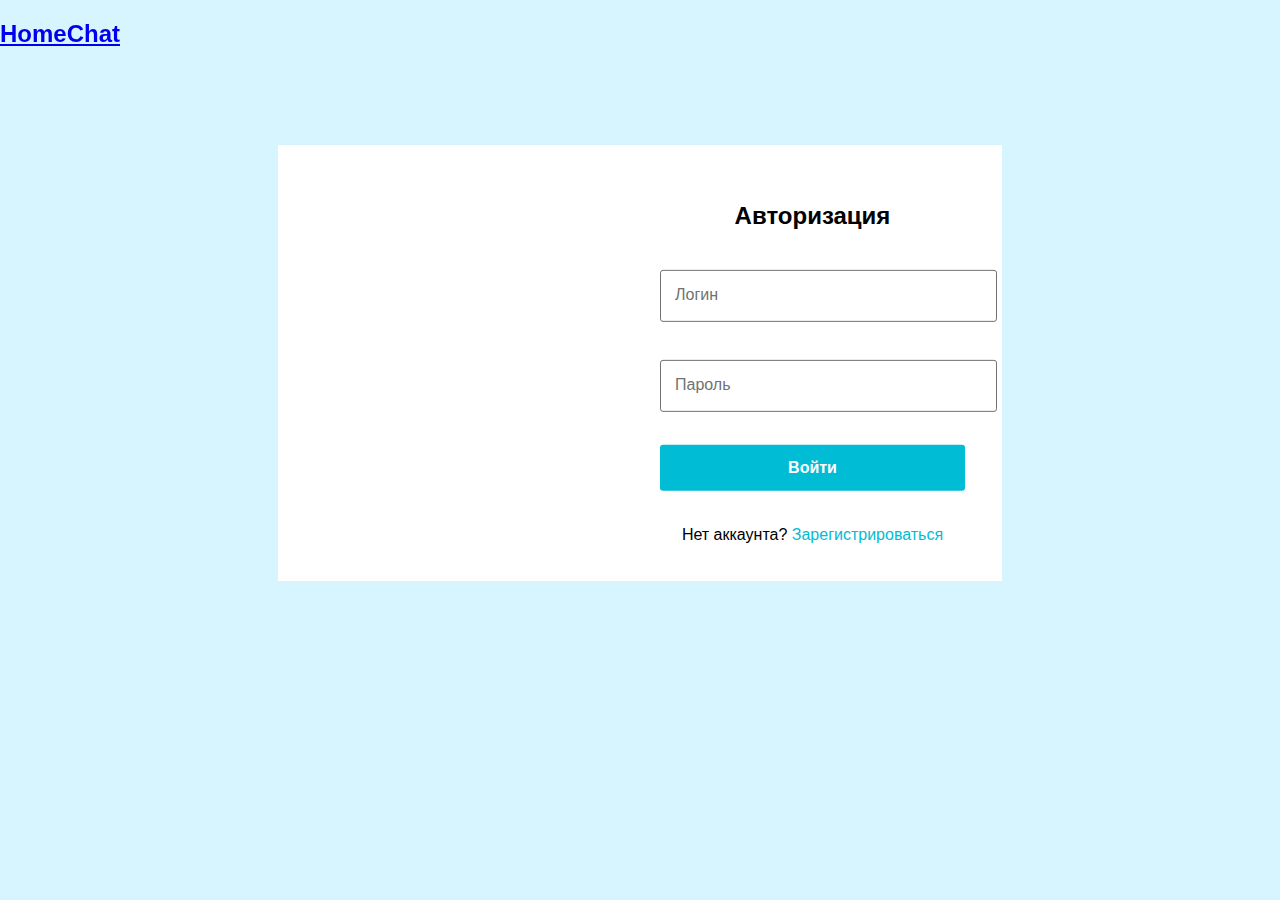
<file: vivt/index.html>
<!DOCTYPE html>
<html lang="en" dir="ltr">
   <head>
      <meta charset="utf-8">
      <title>HomeChat</title>
      <link rel="stylesheet" href="./styles/style.css">
      <script src="./scripts/script.js"></script>
   </head>
   <body>
    <header>
      <nav class="navbar">
        <a href="#" class="logo">
          <h2>HomeChat</h2>
        </a>
    </header>
      <div class="form-authorization">
        <div class="form-box">
          <div class="form-details">
            <h2>С возращением!</h2>
            <p>Пожалуйста, введите свои данные</p>
          </div>
          <div class= "form-content">
           <h2>Авторизация</h2>
           <form action = "submit_login.php" method="post">
             <div class= "input-field">
               <input type = "textLogin" required>
               <label>Логин</label>
             </div>
             <div class="input-field">
               <input type="password" required>
               <label>Пароль</label>
             </div>
             <button type="btnLogin">Войти</button>
           </form>
           <div class="btnRegister">
             Нет аккаунта?
             <a href = "file:///C:/Users/Maria/Desktop/vivt/registration.html">Зарегистрироваться</a>
           </div>
          </div>
        </div>
      </div>
   </body>
</html>
</file>
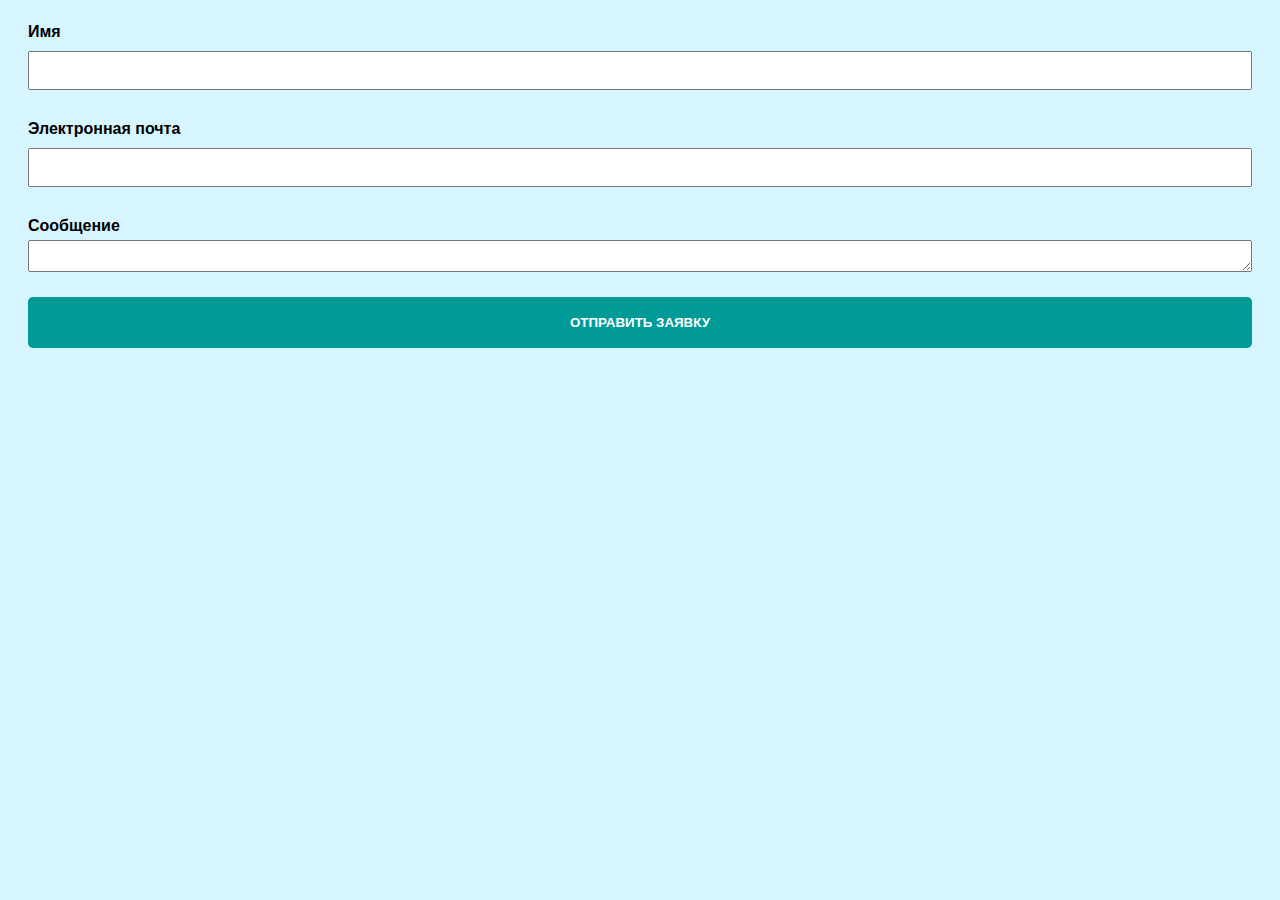
<file: vivt/application_form.html>
<!DOCTYPE html>
<html lang="en">
<head>
    <meta charset="UTF-8">
    <meta name="viewport" content="width=device-width, initial-scale=1.0">
    <title>HomeChat</title>
    <link rel="stylesheet" href=./styles/application_form.css>
</head>
<body>
    <div class="container">
                <form action = "process_application.php" method="post">
                    <div class="input-field">
                        <div>
                            <label for="userName">Имя</label>
                            <input type="text" id="userName" class="input-field" required>
                        </div>
                        <div>
                            <label for="email">Электронная почта</label>
                            <input type="email" id="email" class="input-field" required>
                        </div>
                       <div>
                            <label for="messageForm">Сообщение</label>
                            <textarea id = "message" class="input-field" required></textarea>
                        </div>
                    <input class = "button" type="submit" value="Отправить заявку">
                </form>
        </div>
    <script type="script.js"></script>
</body>
</html>
</file>
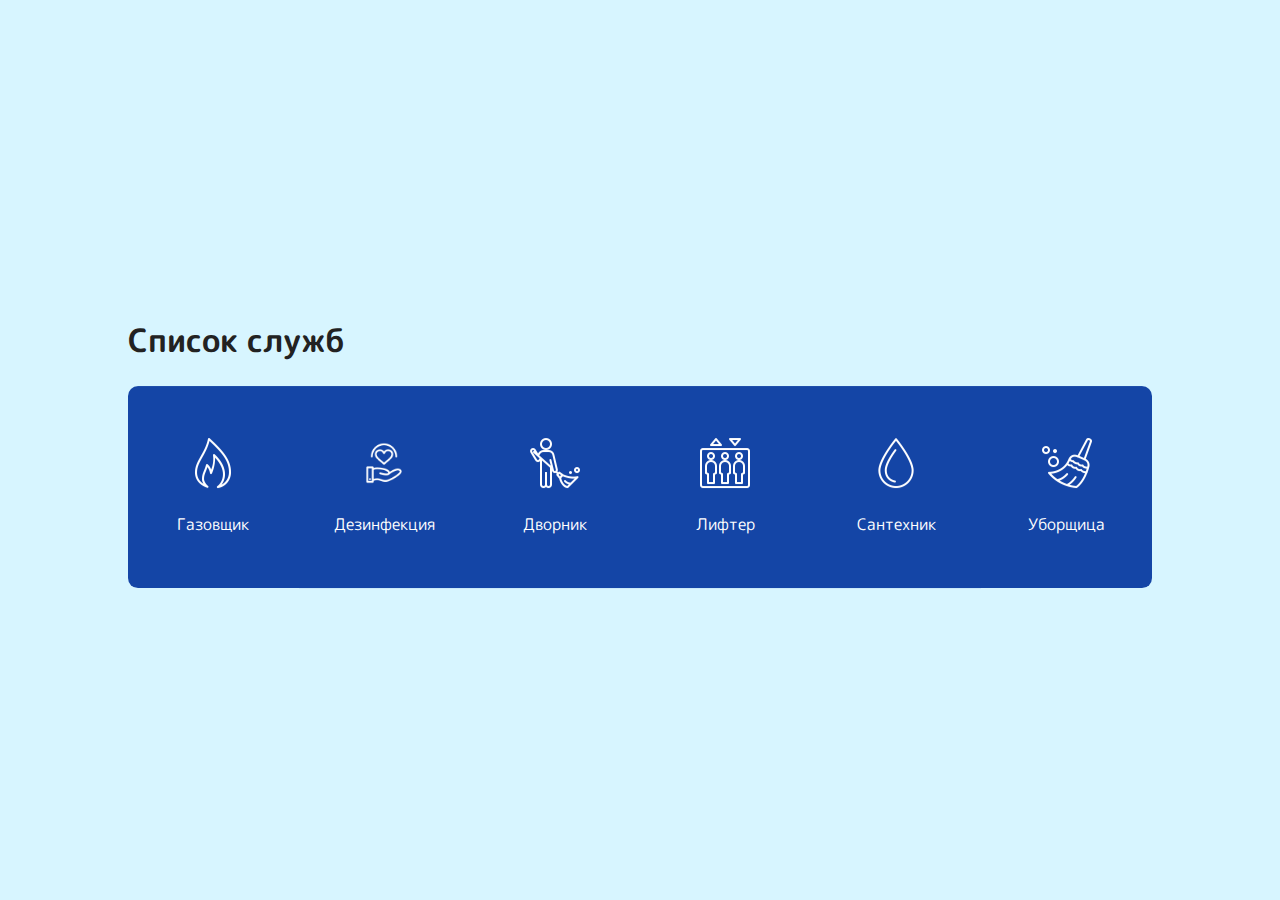
<file: vivt/calling_services.html>
<!DOCTYPE html>
 <html lang="en"> 
 	<head> 
 		<meta charset="UTF-8"> 
 		<meta http-equiv="X-UA-Compatible" content="IE=edge"> 
 		<meta name="viewport" content="width=device-width, initial-scale=1.0"> 
 		<title>HomeChat</title> 
 		<link rel="stylesheet" href="./styles/calling_services.css">
	</head> 
	<body>
        <div id="menu">
            <h1>Список служб</h1>
            <ul id="tabs_services">
                <li class="item first"><img src="./images/item1.png"></img><a href="#">Газовщик</a></li>
                <li class="item"><img src="./images/item2.png"></img><a href="#">Дезинфекция</a></li>
                <li class="item"><img src="./images/item3.png"></img><a href="#">Дворник</a></li>
                <li class="item"><img src="./images/item4.png"></img><a href="#">Лифтер</a></li>
                <li class="item">
                    <img src="./images/item5.png"></img>
                    <a href="#">Сантехник</a>
                </li>
                <li class="item last">
                    <img src="./images/item6.png"></img>
                    <a href="#">Уборщица</a>
                </li>
            </ul>
    </div>
	</body>
</file>
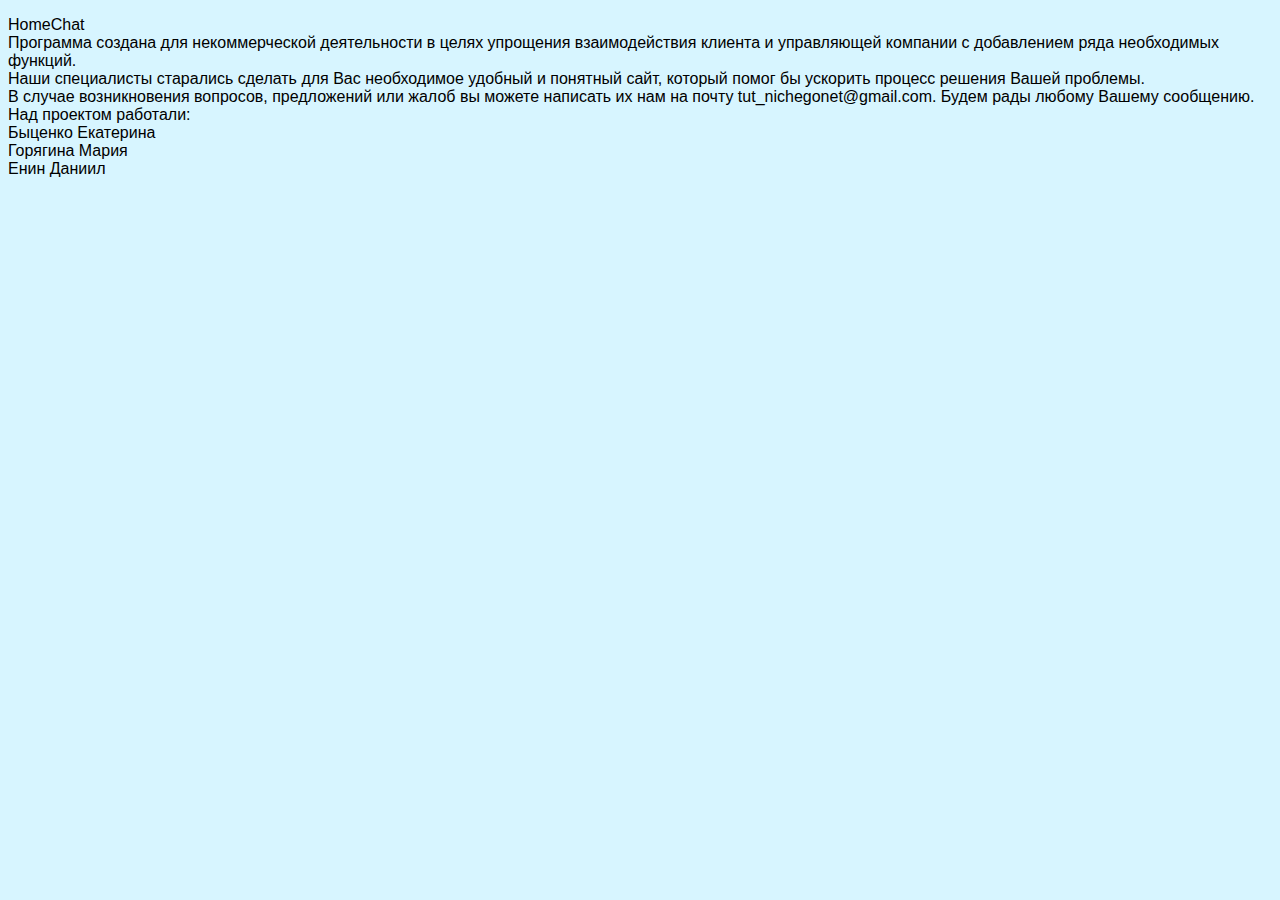
<file: vivt/info_company.html>
<!DOCTYPE html>
 <html lang="en"> 
 	<head> 
 		<meta charset="UTF-8"> 
 		<meta http-equiv="X-UA-Compatible" content="IE=edge"> 
 		<meta name="viewport" content="width=device-width, initial-scale=1.0"> 
 		<title>HomeChat</title> 
 		<link rel="stylesheet" href=./styles/info_company.css>
	</head> 
 	<body>
 		<p>HomeChat<br>

			Программа создана для некоммерческой деятельности в целях упрощения взаимодействия клиента и управляющей компании с добавлением ряда необходимых функций.<br>

			Наши специалисты старались сделать для Вас необходимое удобный и понятный сайт, который помог бы ускорить процесс решения Вашей проблемы.<br>

			В случае возникновения вопросов, предложений или жалоб вы можете написать их нам на почту tut_nichegonet@gmail.com. Будем рады любому Вашему сообщению.<br>

			Над проектом работали: <br>

			Быценко Екатерина<br>
			Горягина Мария<br>
			Енин Даниил
		</p>
    </body>
 </html>
</file>
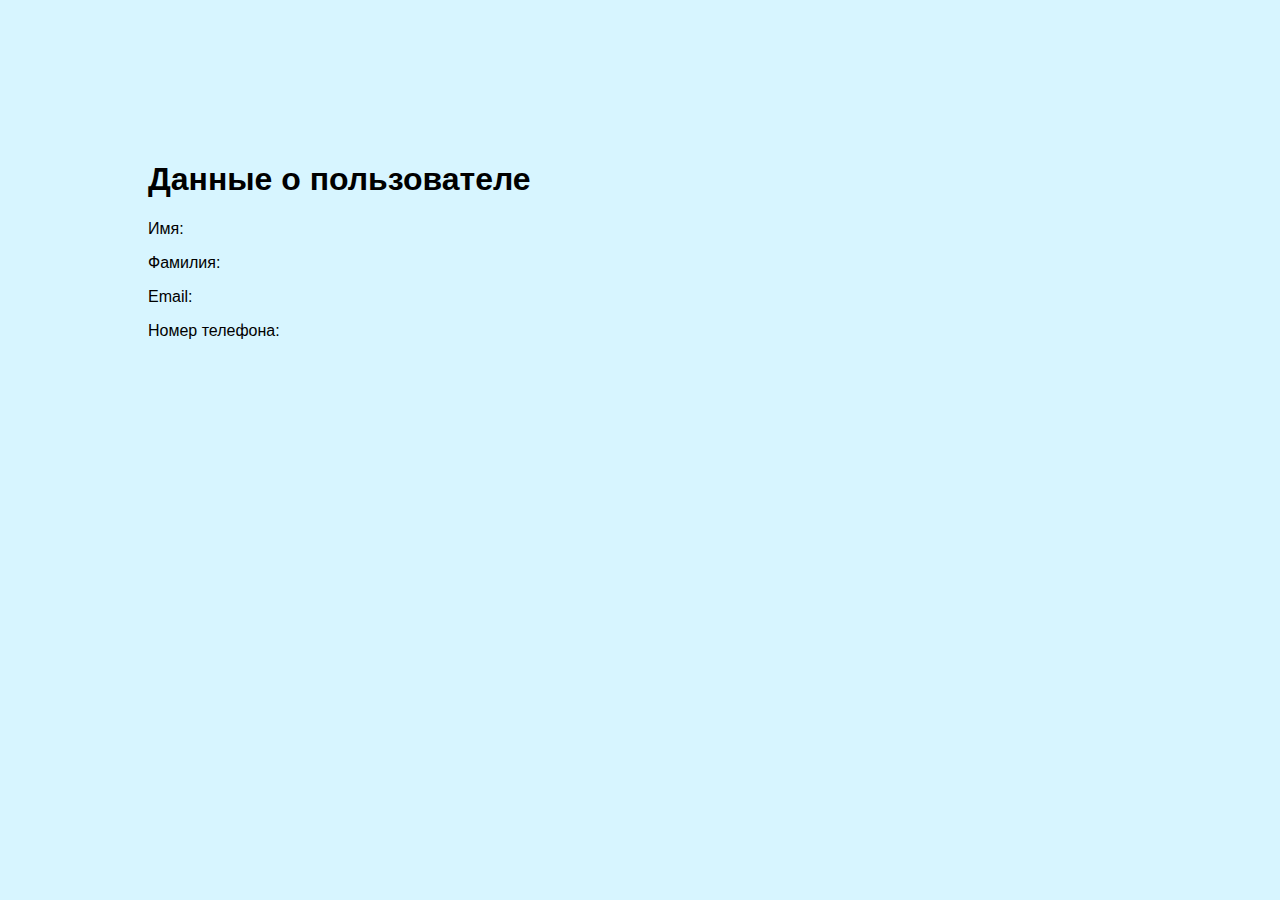
<file: vivt/info_user.html>
<!DOCTYPE html>
<html lang="en">
<head>
<meta charset="UTF-8">
<meta name="viewport" content="width=device-width, initial-scale=1.0">
<title>Данные о пользователе</title>
<link rel="stylesheet" href="./styles/lk_admin.css">
<script src="./scripts/script.js"></script>
</head>
	<body>
        <div class="container">
		  <div class="profile">
    		  <h1>Данные о пользователе</h1>
    		  <div class="info">
        		      <p>Имя: <span id="userFirstName"></span></p>
        		      <p>Фамилия: <span id="userLastName"></span></p>
                    <p>Email: <span id="userEmail"></span></p>
                    <p>Номер телефона: <span id="userPhoneNumber"></span></p>
    		  </div>
            </div>
		  </div>
	</body>
</html>
</file>
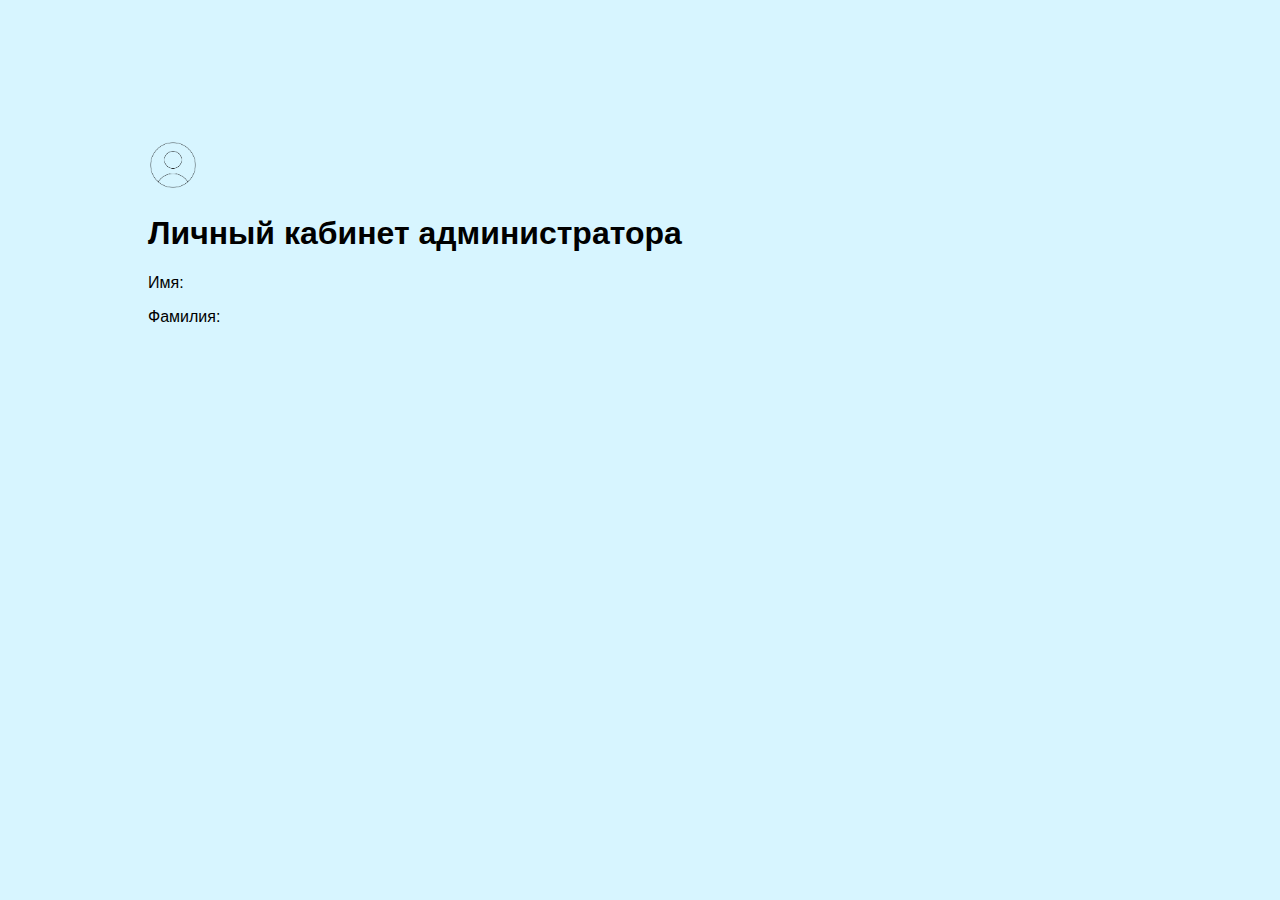
<file: vivt/lk_admin.html>
<!DOCTYPE html>
<html lang="en">
<head>
<meta charset="UTF-8">
<meta name="viewport" content="width=device-width, initial-scale=1.0">
<title>Личный кабинет администратора</title>
<link rel="stylesheet" href="./styles/lk_admin.css">
<script src="./scripts/script.js"></script>
</head>
	<body>
        <div class="container">
            <div class="profile">
    		      <img src="./images/img.png"><h1>Личный кабинет администратора</h1>
    		      <div class="info">
        		      <p>Имя: <span id="adminFirstName"></span></p>
        		      <p>Фамилия: <span id="adminLastName"></span></p>
    		      </div>
            </div>
		</div>
	</body>
</html>
</file>
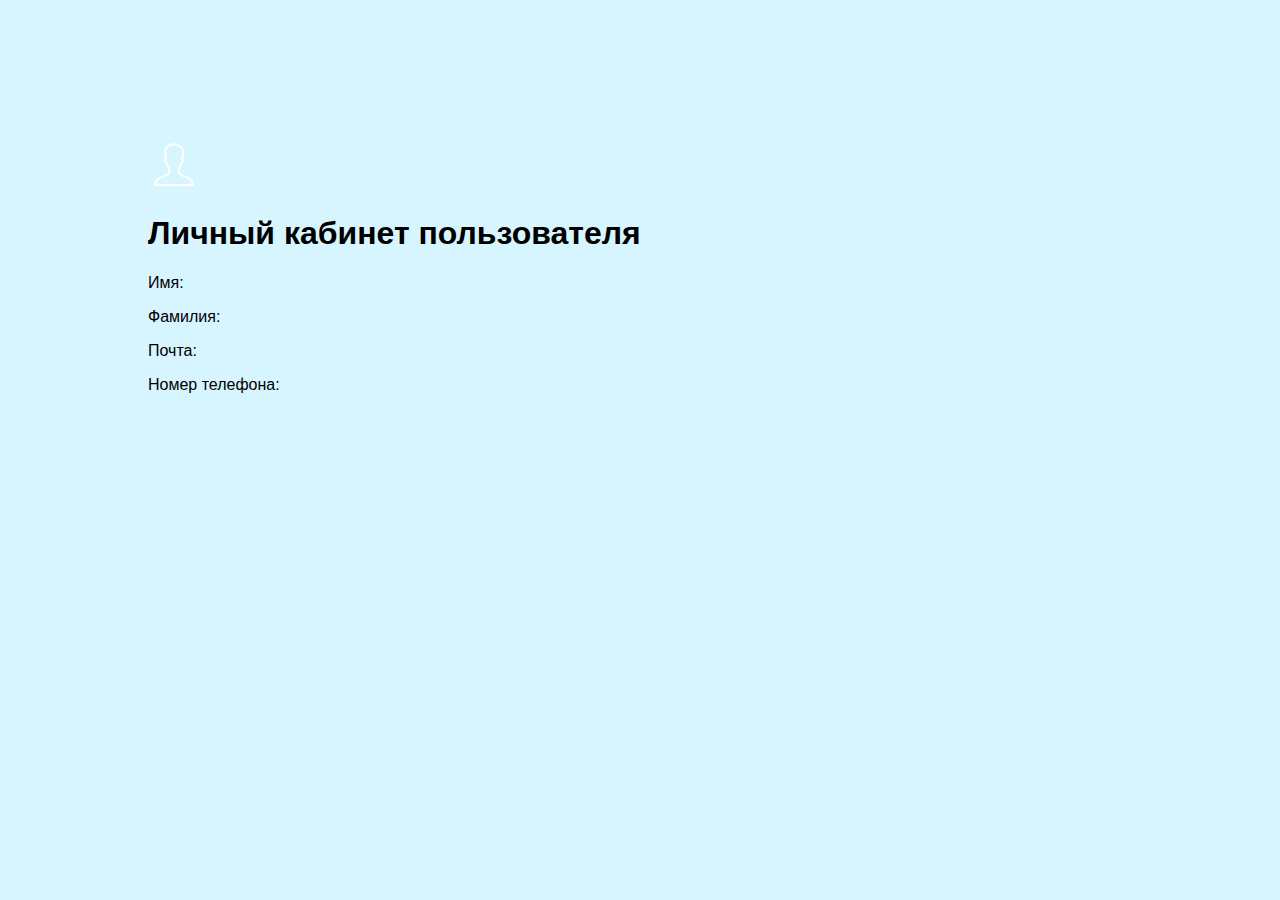
<file: vivt/lk_user.html>
<!DOCTYPE html>
<html lang="en">
<head>
<meta charset="UTF-8">
<meta name="viewport" content="width=device-width, initial-scale=1.0">
<title>Личный кабинет пользователя</title>
<link rel="stylesheet" href="./styles/lk_user.css">
<script src="./scripts/script.js"></script>
</head>
	<body>
        <div class="container">
            <div class="profile">
    		      <img src="./images/item14.png"><h1>Личный кабинет пользователя</h1>
    		      <div class="info">
        		      <p>Имя: <span id="userFirstName"></span></p>
        		      <p>Фамилия: <span id="userLastName"></span></p>
        		      <p>Почта: <span id="userEmail"></span></p>
        		      <p>Номер телефона: <span id="userPhoneNumber"></span></p>
    		      </div>
            </div>
		</div>
	</body>
</html>
</file>
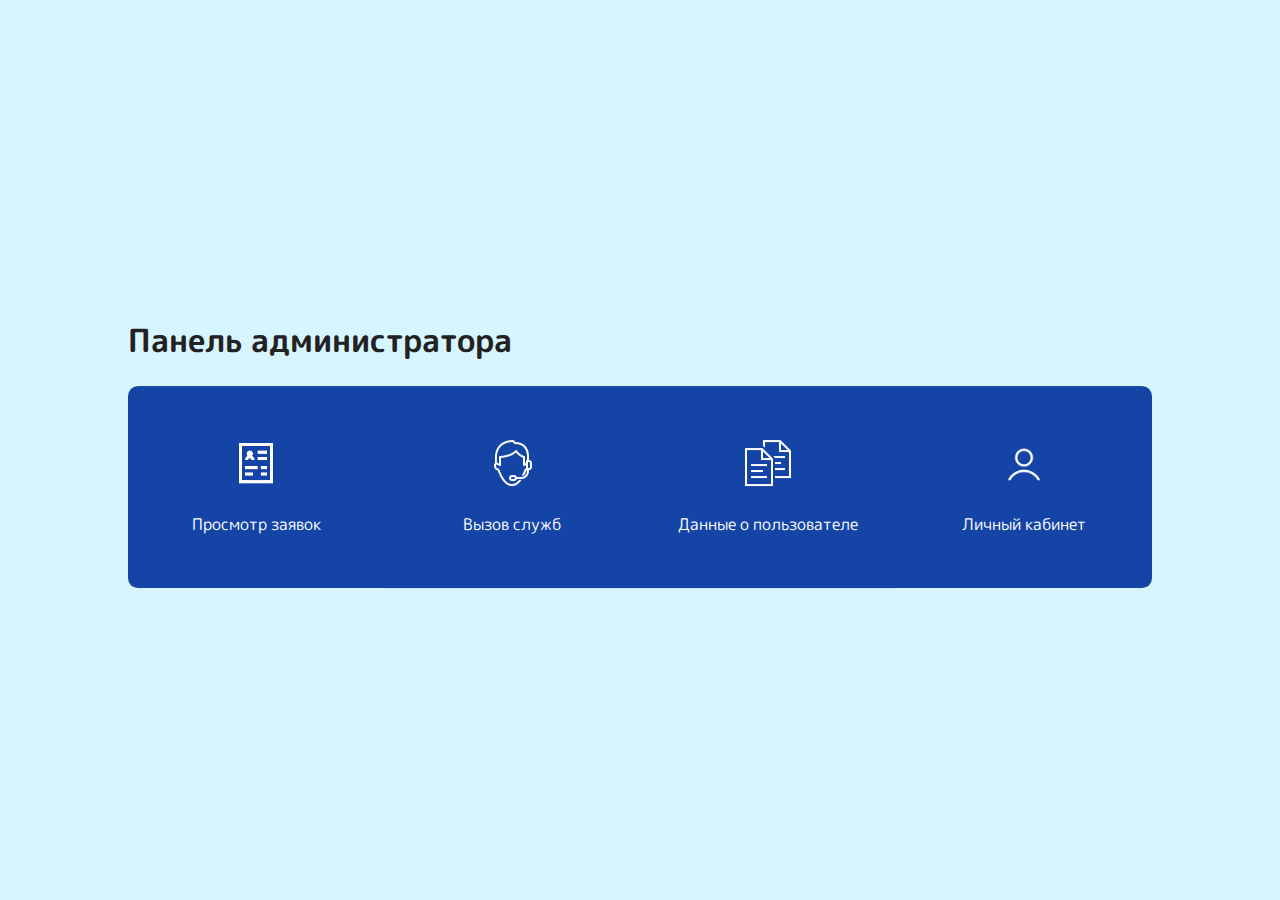
<file: vivt/panel_admin_main_page.html>
<!DOCTYPE html>
 <html lang="en"> 
 	<head> 
 		<meta charset="UTF-8"> 
 		<meta http-equiv="X-UA-Compatible" content="IE=edge"> 
 		<meta name="viewport" content="width=device-width, initial-scale=1.0"> 
 		<title>HomeChat</title> 
 		<link rel="stylesheet" href=./styles/panel_admin_main_page.css>
	</head> 
 	<body>
        <div id ="menu">
            <h1>Панель администратора</h1>
            <ul id="tabs_panel">
                <li class = "item first"><img src ="./images/item7.png"></img><a href="file:///C:/Users/Maria/Desktop/vivt/viewing_applications.html">Просмотр заявок</a></li>
                <li class = "item"><img src = "./images/item9.png"></img><a href="file:///C:/Users/Maria/Desktop/vivt/calling_services.html">Вызов служб</a></li>
                <li class = "item"><img src = "./images/item10.png"></img><a href="file:///C:/Users/Maria/Desktop/vivt/info_user.html">Данные о пользователе</a></li>
                <li class = "item last"><img src = "./images/item11.png"></img><a href="file:///C:/Users/Maria/Desktop/vivt/lk_admin.html">Личный кабинет</a></li>
            </ul>
        </div>
 </html>
</file>
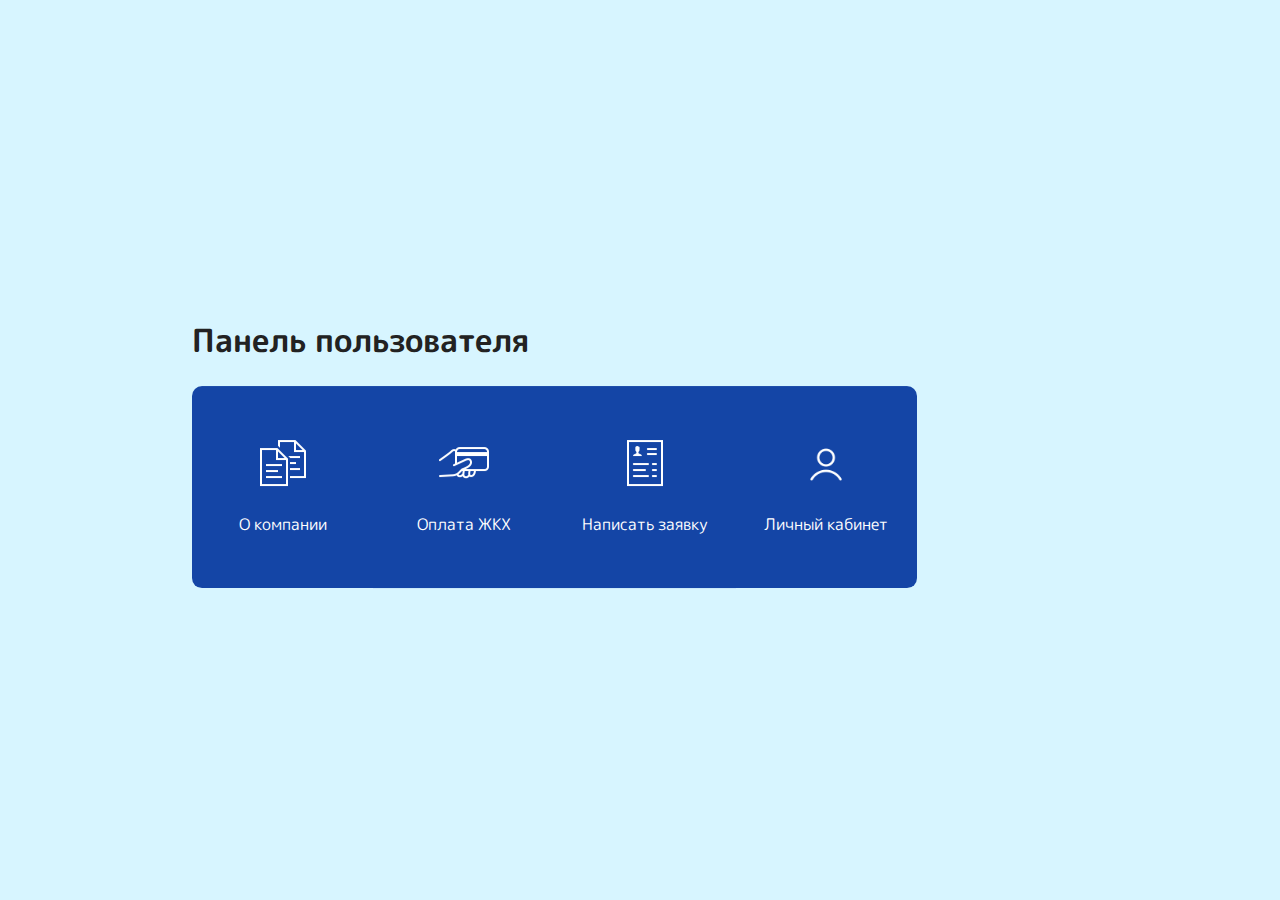
<file: vivt/panel_user.html>
<!DOCTYPE html>
 <html lang="en"> 
 	<head> 
 		<meta charset="UTF-8"> 
 		<meta http-equiv="X-UA-Compatible" content="IE=edge"> 
 		<meta name="viewport" content="width=device-width, initial-scale=1.0"> 
 		<title>HomeChat</title> 
 		<link rel="stylesheet" href=./styles/panel_user.css>
	</head> 
 	<body>
        <div id ="menu">
            <h1>Панель пользователя</h1>
            <ul id="tabs_panel">
                <li class = "item first"><img src ="./images/item10.png"></img><a href="file:///C:/Users/Maria/Desktop/vivt/info_company.html">О компании</a></li>
                <li class = "item"><img src = "./images/item12.png"></img><a href="#">Оплата ЖКХ</a></li>
                <li class = "item"><img src = "./images/item13.png"></img><a href="file:///C:/Users/Maria/Desktop/vivt/application_form.html">Написать заявку</a></li>
                <li class = "item last"><img src = "./images/item11.png"></img><a href="file:///C:/Users/Maria/Desktop/vivt/lk_user.html">Личный кабинет</a></li>
            </ul>
        </div>
    </body>
 </html>
</file>
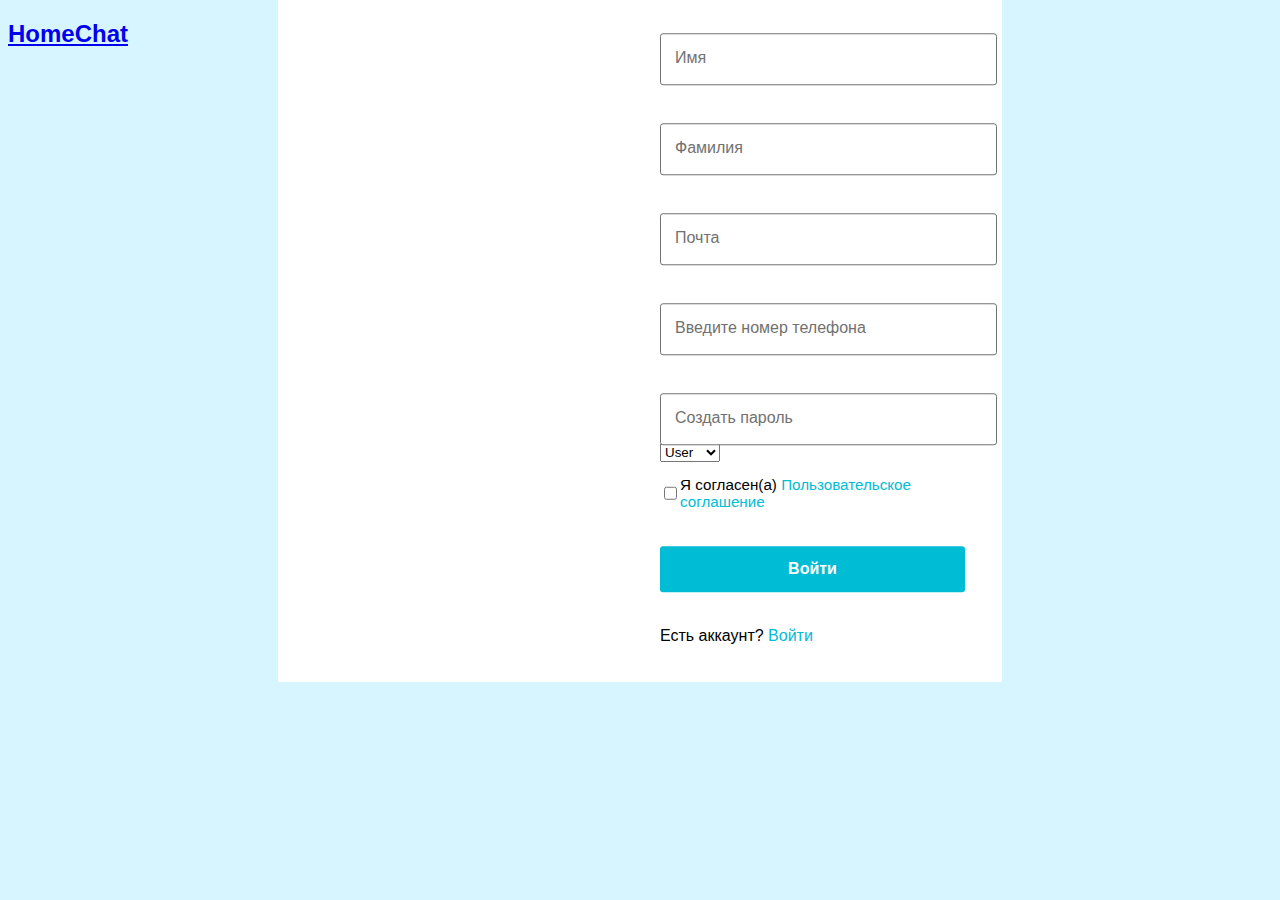
<file: vivt/registration.html>
<!DOCTYPE html>
<html lang="en" dir="ltr">
   <head>
      <meta charset="utf-8">
      <title>HomeChat</title>
      <link rel="stylesheet" href="./styles/registration.css">
      <script src="./scripts/script.js"></script>
   </head>
   <body>
      <header>
      <nav class="navbar">
        <a href="#" class="logo">
          <h2>HomeChat</h2>
        </a>
    </header>
      <div class="form-registration">
        <div class="form-box">
          <div class="form-details">
            <h2>Создать аккаунт</h2>
            <p>Давайте создадим аккаунт, чтобы начать работу с нашим сайтом</p>
          </div>
          <div class= "form-content">
           <h2>Регистрация</h2>
           <form action = "submit.php" method="post">
             <div class= "input-field">
               <input type = "textRegister" required>
               <label> Имя</label>
             </div>
             <div class="input-field">
               <input type="textRegister" required>
               <label> Фамилия</label>
             </div>
             <div class="input-field">
               <input type="textRegister" required>
               <label> Почта</label>
             </div>
             <div class="input-field">
               <input type="textRegister" required>
               <label> Введите номер телефона</label>
             </div>
             <div class="input-field">
               <input type="password" required>
               <label> Создать пароль</label>
             </div>
             <select>
                  <option selected>User</option>
                  <option>Admin</option>
              </select>
             <div class="politic-text">
                   <input type="checkbox" id="policy">
                   <label for="policy">
                        Я согласен(а) 
                        <a href="#">Пользовательское соглашение</a>
                   </label>
             </div>
             <button type="submit">Войти</button>
           </form>
           <div class="btnLogin">
             Есть аккаунт?
             <a href = "file:///C:/Users/Maria/Desktop/vivt/index.html#">Войти</a>
           </div>
          </div>
        </div>
      </div>
   </body>
</html>
</file>
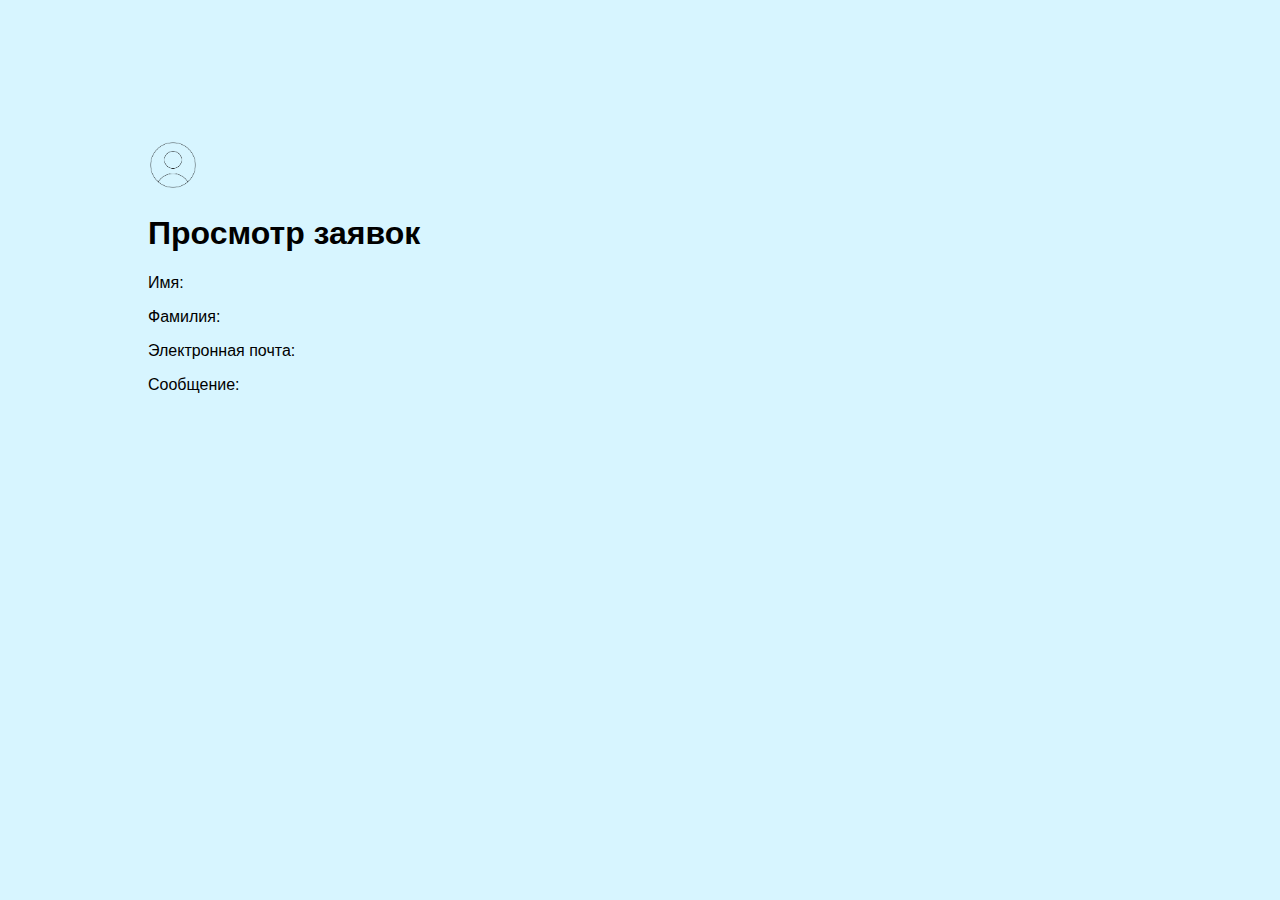
<file: vivt/viewing_applications.html>
<!DOCTYPE html>
<html lang="en">
<head>
<meta charset="UTF-8">
<meta name="viewport" content="width=device-width, initial-scale=1.0">
<title>Просмотр заявок</title>
<link rel="stylesheet" href="./styles/viewing_applications.css">
<script src="./scripts/script.js"></script>
</head>
	<body>
        <div class="container">
            <div class="profile">
    		      <img src="./images/img.png"><h1>Просмотр заявок</h1>
    		      <div class="info">
        		      <p>Имя: <span id="userFirstName"></span></p>
        		      <p>Фамилия: <span id="userLastName"></span></p>
        		      <p>Электронная почта: <span id="userEmail"></span></p>
        		      <p>Сообщение: <span id="userMessage"></span></p>
    		      </div>
            </div>
		</div>
	</body>
</html>
</file>
<file: vivt/styles/style.css>
@import url('https://fonts.googleapis.com/css2?family=M+PLUS+Rounded+1c&display=swap');

 body {
      font-family: sans-serif;
     background: #D7F5FF;
     }

    .form-authorization{
      position: fixed;
      top: 50%;
      left: 50%;
      max-width: 720px;
      width: 100%;
      background: #fff;
      border: 2px solid #fff;
      transform: translate(-50%, -70%);
    }

    header{
      position: fixed;
      width: 100%;
      left: 0;
      top: 0;
    }

    .form-authorization .form-box{
      display: flex;
    }

    .form-box .form-details{
      max-width: 340px;
      width: 100%;
      color: #fff;
      display: flex;
      padding: 0 20px;
      text-align: center;
      flex-direction: column;
      align-items: center;
      justify-content: center;
      background-image: url("https://img.freepik.com/premium-photo/modern-computer-monitor-on-a-wooden-desk-generative-ai_410516-80554.jpg?size=626&ext=jpg&ga=GA1.1.2055025250.1715065843&semt=ais");
      background-size: cover;
      background-position: center;
    }

    .form-box h2{
      text-align: center;
      margin-bottom: 30px;

    }

    .form-box .form-content{
      width: 100%;
      padding: 35px;
    }

  form .input-field{
    height: 50px;
    width: 100%;
    margin-top: 40px;
    position: relative;

  }

  form .input-field input{
    width: 100%;
    height: 100%;
    outline: none;
    padding: 0 15px;
    font-size: 0.95rem;
    border-radius: 3px;
    border: 1px solid #717171;
  }

  form .input-field label{
    position: absolute;
    top: 50%;
    left: 15px;
    color: #717171;
    pointer-events: none;
    transform: translateY(-50%);
    transition: 0.2s ease;
  }

  .input-field input:is(:focus, :valid)~label{
    color: #00bcd4;
    font-size: 0.75rem;
    transform: translateY(-120%);
  }

  .input-field input:is(:focus, :valid){
    padding: 16px 15px 0;
  }

  .input-field input:focus{
    border-color: #00bcd4;
  }

  .form-box a {
    color: #00bcd4;
    text-decoration: none;
  }

  .form-box a:hover{
    text-decoration: underline;
  }

  form button{
    width: 100%;
    outline: none;
    border:none;
    font-size: 1rem;
    font-weight: 600;
    padding: 14px 0;
    border-radius: 3px;
    margin: 35px 0;
    color: #fff;
    cursor: pointer;
    background: #00bcd4;
    transition: 0.2s ease;
  }

  form button:hover{
    background: #0097a7;
  }

.form-box .btnRegister{
  text-align: center;
}

@media (max-width: 760px){
  .form-authorization{
    width: 95%;
  }
  .form-box .form-details{
    display: none;

}
.form-box .form-content{
    padding: 30px 20px;
}

}
</file>
<file: vivt/styles/calling_services.css>
@import url('https://fonts.googleapis.com/css2?family=M+PLUS+Rounded+1c&display=swap');

body {
  font-family: "M PLUS Rounded 1c", sans-serif;
  background: #D7F5FF;
  font-weight: 400;
  font-style: normal;
}

h1 {
  color: #222;
}

#menu {
  width: 80%;
   padding: 20px;
   position: absolute;
   top: 50%;
   left: 50%;
   transform: translate(-50%, -50%);
   border-radius: 8px;
}

#tabs_services {
   display: flex;
   padding: 0;
} 

#tabs_services .item {
  display: flex;
  width: 20%;
  height: 200px;
  align-items: center;
  justify-content: center;
  border: 1px solid transparent;
  cursor: pointer;
  background: #1445A6;
  flex-direction: column;
  transition: 0.4s;
}

.item img {
  width: 50px;
  display: block;
  margin-bottom: 25px;
}

.item a {
  text-decoration: none;
  color: #fff;
}


.item.first {
border-top-left-radius: 10px;
border-top-right-radius: 0%;
border-bottom-left-radius: 10px;
border-bottom-right-radius: 0%;
}

.item.last {
  border-top-left-radius: 0%;
border-top-right-radius: 10px;
border-bottom-left-radius: 0%;
border-bottom-right-radius: 10px;
}

#tabs_services li:hover {
  background: #082B59;
  text-shadow:
    0 0 7px #fff,
    0 0 10px #fff,
    0 0 21px #fff,
    0 0 42px #0fa,
    0 0 82px #0fa,
    0 0 92px #0fa,
    0 0 102px #0fa,
    0 0 151px #0fa;
}

  nav ul {
    list-style-type: none;
    padding: 0;
}

  nav ul li {
    display: inline-block;
    margin-right: 10px;
}

  nav ul li a {
      color: #000;
      text-decoration: none;
}
  nav ul li a:active {
            color: #007BFF;
        }
</file>
<file: vivt/styles/lk_admin.css>
body{
	font-family: sans-serif;
	background: #D7F5FF;
}
.container {
	margin: 50px;
    padding: 20px;
    border-radius: 5px;
}

.profile img {
	width: 50px;
	height: 50px;
	margin-right: 10px;
}

.profile {
    margin: 50px;
    padding: 20px;
    border-radius: 5px;
}

.info {
    margin-top: 10px;
}

p {
    font-size: 16px;
}
</file>
<file: vivt/styles/lk_user.css>
body{
	font-family: sans-serif;
	background: #D7F5FF;
}
.container {
	margin: 50px;
    padding: 20px;
    border-radius: 5px;
}

.profile img {
	width: 50px;
	height: 50px;
	margin-right: 10px;
}

.profile {
    margin: 50px;
    padding: 20px;
    border-radius: 5px;
}

.info {
    margin-top: 10px;
}

p {
    font-size: 16px;
}
</file>
<file: vivt/styles/registration.css>
@import url('https://fonts.googleapis.com/css2?family=M+PLUS+Rounded+1c&display=swap');

 body {
      font-family: sans-serif;
     background: #D7F5FF;
     }


    .form-registration{
      position: fixed;
      top: 50%;
      left: 50%;
      max-width: 720px;
      width: 100%;
      background: #fff;
      border: 2px solid #fff;
      transform: translate(-50%, -70%);
    }

    header{
     
      width: 100%;
      left: 0;
      top: 0;
    }

    .form-registration .form-box{
      display: flex;
    }

    .form-box .form-details{
      max-width: 340px;
      width: 100%;
      color: #fff;
      display: flex;
      padding: 0 20px;
      text-align: center;
      flex-direction: column;
      align-items: center;
      justify-content: center;
      background-image: url("https://img.freepik.com/premium-photo/digital-strategies-unlocking-growth-in-the-tech-era-background-ai-generative_649024-4051.jpg?size=626&ext=jpg&ga=GA1.1.2055025250.1715065843&semt=ais");
      background-size: cover;
      background-position: center;
    }

    .form-box h2{
      text-align: center;
      margin-bottom: 30px;

    }

    .form-box .form-content{
      width: 100%;
      padding: 35px;
    }

  form .input-field{
    height: 50px;
    width: 100%;
    margin-top: 40px;
    position: relative;

  }

  form .input-field input{
    width: 100%;
    height: 100%;
    outline: none;
    padding: 0 15px;
    font-size: 0.95rem;
    border-radius: 3px;
    border: 1px solid #717171;
  }

  form .input-field label{
    position: absolute;
    top: 50%;
    left: 15px;
    color: #717171;
    pointer-events: none;
    transform: translateY(-50%);
    transition: 0.2s ease;
  }

  .input-field input:is(:focus, :valid)~label{
    color: #00bcd4;
    font-size: 0.75rem;
    transform: translateY(-120%);
  }

  .input-field input:is(:focus, :valid){
    padding: 16px 15px 0;
  }

  .input-field input:focus{
    border-color: #00bcd4;
  }
  form option {
  margin-top: 20px;
}

  .form-box a {
    color: #00bcd4;
    text-decoration: none;
  }

  .form-box a:hover{
    text-decoration: underline;
  }

  .form-box :where(.politic-text){
    display: inline-flex;
    margin-top: 14px;
    font-size: 0.95rem;
  }

  form button{
    width: 100%;
    outline: none;
    border:none;
    font-size: 1rem;
    font-weight: 600;
    padding: 14px 0;
    border-radius: 3px;
    margin: 35px 0;
    color: #fff;
    cursor: pointer;
    background: #00bcd4;
    transition: 0.2s ease;
  }

  form button:hover{
    background: #0097a7;
  }

  .form-details .politic-text {
    display: flex;
    align-items: center;
  }

  .form-details .politic-text input {
    width: 14px;
    height: 14px;
    margin-right: 7px;
  }

.form-box .button-login{
  text-align: center;
}


@media (max-width: 760px){
  .form-registration{
    width: 95%;
  }
  .form-box .form-details{
    display: none;

}
.form-box .form-content{
    padding: 30px 20px;
}

}
</file>
<file: vivt/styles/viewing_applications.css>
body{
	font-family: sans-serif;
	background: #D7F5FF;
}
.container {
	margin: 50px;
    padding: 20px;
    border-radius: 5px;
}

.profile img {
	width: 50px;
	height: 50px;
	margin-right: 10px;
}

.profile {
    margin: 50px;
    padding: 20px;
    border-radius: 5px;
}

.info {
    margin-top: 10px;
}

p {
    font-size: 16px;
}
</file>
